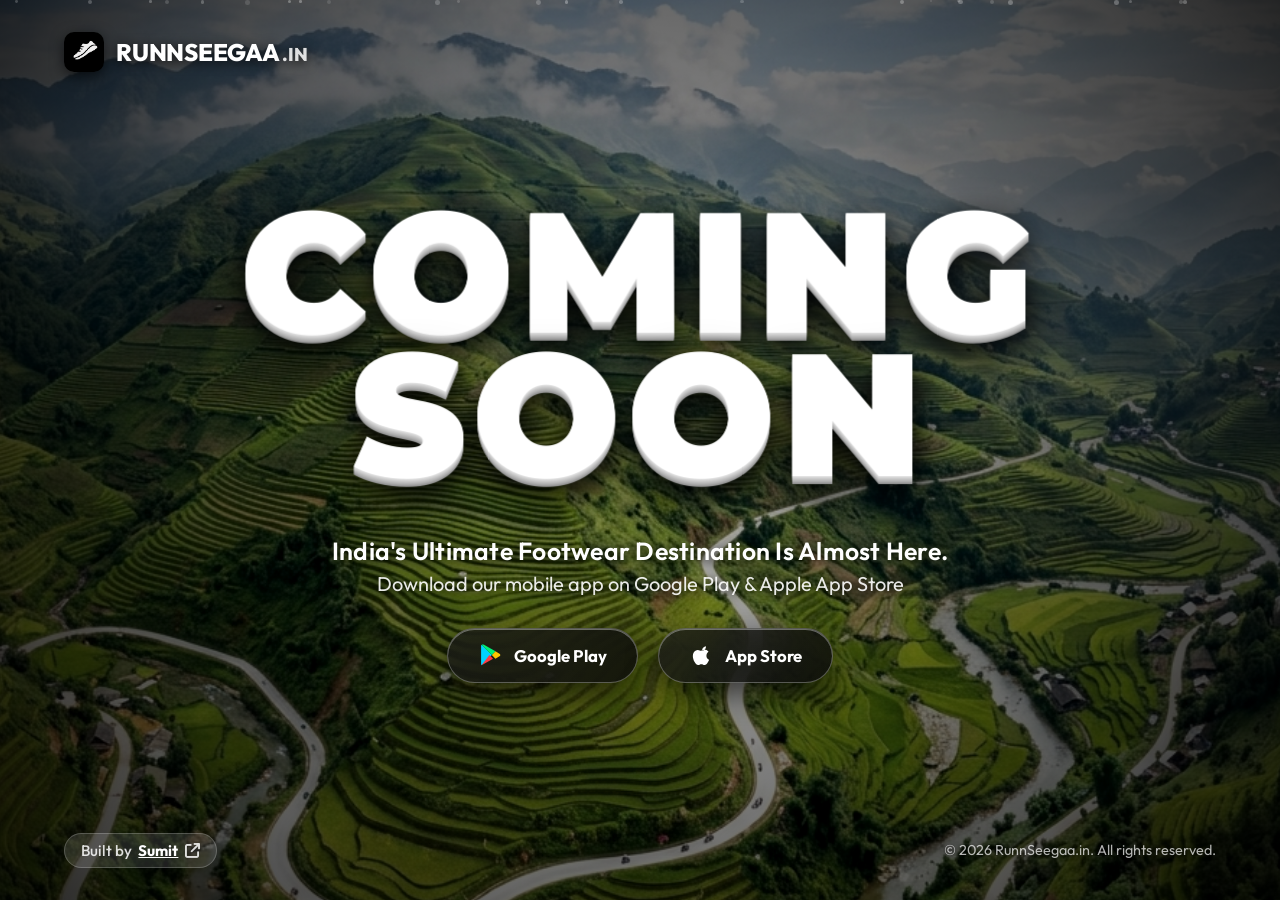
<file: index.html>
<!DOCTYPE html>
<html lang="en" dir="ltr">

<head>
  <!-- Basic Meta Tags -->
  <meta charset="UTF-8">
  <meta name="viewport" content="width=device-width, initial-scale=1.0">
  <title>RunnSeegaa - India's Ultimate Footwear & Sneaker Destination</title>
  <meta name="description"
    content="RunnSeegaa.in is India's premier online footwear destination for exclusive sneakers & athletic shoes. Download our mobile app now on Google Play Store & Apple App Store.">
  <meta name="keywords"
    content="RunnSeegaa, RunnSeegaa.in, sneakers India, buy shoes online, athletic footwear, exclusive sneakers, footwear app India, sneaker marketplace, online shoe shopping">
  <meta name="author" content="RunnSeegaa">
  <meta name="robots" content="index, follow, max-image-preview:large, max-snippet:-1, max-video-preview:-1">
  <link rel="canonical" href="https://runnseegaa.in/">

  <!-- Mobile & PWA Meta Tags -->
  <meta name="theme-color" content="#050505">
  <meta name="mobile-web-app-capable" content="yes">
  <meta name="apple-mobile-web-app-capable" content="yes">
  <meta name="apple-mobile-web-app-status-bar-style" content="black-translucent">
  <meta name="apple-mobile-web-app-title" content="RunnSeegaa">

  <!-- Open Graph / Facebook / WhatsApp Meta Tags -->
  <meta property="og:type" content="website">
  <meta property="og:site_name" content="RunnSeegaa">
  <meta property="og:url" content="https://runnseegaa.in/">
  <meta property="og:title" content="RunnSeegaa - India's Ultimate Footwear & Sneaker Destination">
  <meta property="og:description"
    content="RunnSeegaa.in is coming soon! Experience India's ultimate footwear destination for exclusive sneakers & athletic shoes. Download on Google Play & App Store.">
  <meta property="og:image" content="https://runnseegaa.in/images/hero-bg.png">
  <meta property="og:image:secure_url" content="https://runnseegaa.in/images/hero-bg.png">
  <meta property="og:image:type" content="image/png">
  <meta property="og:image:width" content="1200">
  <meta property="og:image:height" content="630">
  <meta property="og:image:alt" content="RunnSeegaa Footwear & Sneaker Destination Banner">
  <meta property="og:locale" content="en_IN">

  <!-- Twitter Card Meta Tags -->
  <meta name="twitter:card" content="summary_large_image">
  <meta name="twitter:site" content="@RunnSeegaa">
  <meta name="twitter:creator" content="@RunnSeegaa">
  <meta name="twitter:title" content="RunnSeegaa - India's Ultimate Footwear & Sneaker Destination">
  <meta name="twitter:description"
    content="RunnSeegaa.in is coming soon! Discover exclusive sneakers & athletic shoes. Download our app on Google Play & Apple App Store.">
  <meta name="twitter:image" content="https://runnseegaa.in/images/hero-bg.png">
  <meta name="twitter:image:alt" content="RunnSeegaa Sneakers Marketplace Banner">

  <!-- Resource Preloads & Preconnects for Core Web Vitals (LCP) -->
  <link rel="preload" as="image" href="images/hero-bg.png" type="image/png">
  <link rel="preconnect" href="https://fonts.googleapis.com">
  <link rel="preconnect" href="https://fonts.gstatic.com" crossorigin>
  <link
    href="https://fonts.googleapis.com/css2?family=Cinzel:wght@700;900&family=Montserrat:ital,wght@0,800;0,900;1,900&family=Outfit:wght@300;400;500;600;700;800;900&family=Space+Grotesk:wght@500;700&family=Syne:wght@700;800;900&display=swap"
    rel="stylesheet">

  <!-- Favicon & Touch Icons -->
  <link rel="icon" type="image/png" sizes="32x32" href="images/runnseega_logo.png">
  <link rel="apple-touch-icon" sizes="180x180" href="images/runnseega_logo.png">

  <!-- Font Awesome Icons -->
  <link rel="stylesheet" href="https://cdnjs.cloudflare.com/ajax/libs/font-awesome/6.4.0/css/all.min.css">

  <!-- Main Stylesheet -->
  <link rel="stylesheet" href="style.css">

  <!-- JSON-LD Structured Data Schema (Google Search Essentials Compliant) -->
  <script type="application/ld+json">
  {
    "@context": "https://schema.org",
    "@graph": [
      {
        "@type": "Organization",
        "@id": "https://runnseegaa.in/#organization",
        "name": "RunnSeegaa",
        "url": "https://runnseegaa.in/",
        "logo": {
          "@type": "ImageObject",
          "url": "https://runnseegaa.in/images/runnseega_logo.png",
          "caption": "RunnSeegaa Logo"
        },
        "image": "https://runnseegaa.in/images/hero-bg.png",
        "description": "India's premier online destination for exclusive sneakers, athletic shoes, and streetwear footwear.",
        "sameAs": [
          "https://play.google.com/store/apps/details?id=com.marketky.app",
          "https://apps.apple.com/us/app/runnseegaa-online-shoe-app/id6762041512"
        ]
      },
      {
        "@type": "WebSite",
        "@id": "https://runnseegaa.in/#website",
        "url": "https://runnseegaa.in/",
        "name": "RunnSeegaa",
        "description": "India's Ultimate Footwear & Sneaker Destination",
        "publisher": {
          "@id": "https://runnseegaa.in/#organization"
        },
        "inLanguage": "en-IN"
      },
      {
        "@type": "WebPage",
        "@id": "https://runnseegaa.in/#webpage",
        "url": "https://runnseegaa.in/",
        "name": "RunnSeegaa - India's Ultimate Footwear & Sneaker Destination",
        "isPartOf": {
          "@id": "https://runnseegaa.in/#website"
        },
        "about": {
          "@id": "https://runnseegaa.in/#organization"
        },
        "primaryImageOfPage": {
          "@type": "ImageObject",
          "url": "https://runnseegaa.in/images/hero-bg.png"
        },
        "description": "RunnSeegaa.in official website. Discover exclusive sneakers and athletic shoes on Google Play & App Store.",
        "inLanguage": "en-IN"
      },
      {
        "@type": "BreadcrumbList",
        "@id": "https://runnseegaa.in/#breadcrumb",
        "itemListElement": [
          {
            "@type": "ListItem",
            "position": 1,
            "name": "Home",
            "item": "https://runnseegaa.in/"
          }
        ]
      },
      {
        "@type": "MobileApplication",
        "name": "RunnSeegaa Online Shoe App",
        "operatingSystem": "ANDROID",
        "applicationCategory": "ShoppingApplication",
        "installUrl": "https://play.google.com/store/apps/details?id=com.marketky.app&pcampaignid=web_share",
        "author": {
          "@id": "https://runnseegaa.in/#organization"
        }
      },
      {
        "@type": "MobileApplication",
        "name": "RunnSeegaa Online Shoe App",
        "operatingSystem": "iOS",
        "applicationCategory": "ShoppingApplication",
        "installUrl": "https://apps.apple.com/us/app/runnseegaa-online-shoe-app/id6762041512",
        "author": {
          "@id": "https://runnseegaa.in/#organization"
        }
      },
      {
        "@type": "FAQPage",
        "@id": "https://runnseegaa.in/#faq",
        "mainEntity": [
          {
            "@type": "Question",
            "name": "What is RunnSeegaa?",
            "acceptedAnswer": {
              "@type": "Answer",
              "text": "RunnSeegaa is India's ultimate footwear destination offering exclusive sneakers, athletic shoes, and fashion footwear through mobile apps."
            }
          },
          {
            "@type": "Question",
            "name": "Where can I download the RunnSeegaa app?",
            "acceptedAnswer": {
              "@type": "Answer",
              "text": "The RunnSeegaa app is available for download on both Google Play Store for Android devices and Apple App Store for iOS."
            }
          }
        ]
      }
    ]
  }
  </script>
</head>

<body>

  <!-- Fullscreen Decorative Background Layers (Screen-Reader Hidden) -->
  <div class="bg-wrapper" aria-hidden="true">
    <div class="bg-slideshow" id="bgSlideshow">
      <div class="bg-slide active" style="background-image: url('images/hero-bg.png');"></div>
      <div class="bg-slide" style="background-image: url('images/bg_2.png');"></div>
      <div class="bg-slide" style="background-image: url('images/bg_3.png');"></div>
      <div class="bg-slide" style="background-image: url('images/bg_4.png');"></div>
    </div>
    <div class="bg-overlay"></div>

    <div class="particles-container" id="particles"></div>
  </div>

  <!-- Single Screen App Container -->
  <div class="app-container">

    <!-- Top Navigation Header -->
    <header class="navbar" id="navbar" role="banner" aria-label="RunnSeegaa Navigation Header">
      <a href="https://runnseegaa.in/" class="logo-container" aria-label="RunnSeegaa Homepage Link">
        <img src="images/runnseega_logo.png" alt="RunnSeegaa.in Official Brand Logo" class="logo-img-original" width="40" height="40" loading="eager">
        <span class="logo-text">RUNNSEEGAA<span class="logo-domain">.IN</span></span>
      </a>
    </header>

    <!-- Centered Hero Section -->
    <main class="hero-content" id="main-content" role="main" aria-label="Coming Soon Information">
      <section class="hero-center-box" id="heroCenter">

        <!-- Animated 3D Layered Heading -->
        <div class="typography-3d-wrap" id="typography3D">
          <h1 class="text-3d line-1">COMING</h1>
          <h2 class="text-3d line-2">SOON</h2>
        </div>

        <!-- Taglines for RunnSeegaa.in -->
        <p class="hero-tagline-main">India's Ultimate Footwear Destination Is Almost Here.</p>
        <p class="hero-tagline-sub">Download our mobile app on Google Play &amp; Apple App Store</p>

        <!-- Direct App Store & Play Store Action Bar -->
        <div class="hero-store-actions" role="group" aria-label="Mobile App Store Download Links">
          
          <!-- Google Play Store Button -->
          <a href="https://play.google.com/store/apps/details?id=com.marketky.app&amp;pcampaignid=web_share"
            target="_blank"
            rel="noopener noreferrer"
            class="hero-store-btn playstore"
            aria-label="Download RunnSeegaa App on Google Play Store">
            <svg class="official-store-icon" width="24" height="24" viewBox="0 0 24 24" fill="none" aria-hidden="true">
              <path d="M3.609 1.814L13.793 12 3.61 22.185c-.328-.328-.51-.787-.51-1.282V3.096c0-.495.182-.954.51-1.282z" fill="#00D2FF" />
              <path d="M17.442 8.351l-3.649 3.649L13.793 12l3.649 3.649 3.992-2.281c1.144-.654 1.144-2.083 0-2.737l-3.992-2.28z" fill="#FFC700" />
              <path d="M3.609 1.814l10.184 10.186 3.649-3.649-11.45-6.543c-.765-.437-1.68-.437-2.383 0z" fill="#00F076" />
              <path d="M3.609 22.185l11.45-6.543-3.649-3.649L3.609 22.185z" fill="#FF3A44" />
            </svg>
            <span>Google Play</span>
          </a>

          <!-- Apple App Store Button -->
          <a href="https://apps.apple.com/us/app/runnseegaa-online-shoe-app/id6762041512"
            target="_blank"
            rel="noopener noreferrer"
            class="hero-store-btn appstore"
            aria-label="Download RunnSeegaa App on Apple App Store">
            <svg class="official-store-icon apple-icon" width="24" height="24" viewBox="0 0 24 24" fill="currentColor" aria-hidden="true">
              <path d="M18.71 19.5c-.83 1.24-1.71 2.45-3.05 2.47-1.34.03-1.77-.79-3.29-.79-1.53 0-2 .77-3.27.82-1.31.05-2.3-1.32-3.14-2.53C4.25 17 2.94 12.45 4.7 9.39c.87-1.52 2.43-2.48 4.12-2.51 1.28-.02 2.5.87 3.29.87.78 0 2.26-1.07 3.81-.91.65.03 2.47.26 3.64 1.98-.09.06-2.17 1.28-2.15 3.81.03 3.02 2.65 4.03 2.68 4.04-.03.07-.42 1.44-1.38 2.83M15.97 6.36c.66-.8 1.11-1.92.99-3.04-.96.04-2.12.64-2.8 1.44-.61.71-1.14 1.86-1 2.97 1.07.08 2.15-.57 2.81-1.37z" />
            </svg>
            <span>App Store</span>
          </a>

        </div>

      </section>
    </main>

    <!-- Bottom Footer -->
    <footer class="footer" role="contentinfo" aria-label="Page Footer">
      <div class="footer-portfolio">
        <a href="https://sumit-portfolio-three-theta.vercel.app/" target="_blank" rel="noopener noreferrer" aria-label="Visit Developer Portfolio by Sumit">
          Built by <span>Sumit</span> <i class="fa-solid fa-arrow-up-right-from-square" aria-hidden="true"></i>
        </a>
      </div>

      <div class="footer-copyright">
        © 2026 RunnSeegaa.in. All rights reserved.
      </div>
    </footer>

  </div>

  <script src="main.js" defer></script>
</body>

</html>
</file>
<file: style.css>
/* ==========================================================================
   RunnSeegaa Coming Soon Landing Page - Luxury Black & White Theme (100vh)
   ========================================================================== */

:root {
  --primary-btn-bg: #ffffff;
  --primary-btn-text: #000000;
  --primary-btn-hover: #e2e8f0;
  --text-white: #ffffff;
  --text-muted: rgba(255, 255, 255, 0.85);
  --glass-bg: rgba(0, 0, 0, 0.65);
  --glass-border: rgba(255, 255, 255, 0.25);
  --glass-glow: rgba(255, 255, 255, 0.15);
  --font-main: 'Outfit', 'Plus Jakarta Sans', sans-serif;
  --font-heading: 'Montserrat', sans-serif;
}

* {
  margin: 0;
  padding: 0;
  box-sizing: border-box;
}

html,
body {
  width: 100%;
  height: 100vh;
  overflow: hidden;
  font-family: var(--font-main);
  background-color: #050505;
  color: var(--text-white);
  -webkit-font-smoothing: antialiased;
}

/* Accessibility & High-Contrast Focus Visible Outline */
:focus-visible {
  outline: 3px solid #ffffff;
  outline-offset: 4px;
  border-radius: 6px;
}

a.logo-container {
  text-decoration: none;
}

/* ==========================================
   Background & Parallax Layer
   ========================================== */
.bg-wrapper {
  position: fixed;
  top: 0;
  left: 0;
  width: 100vw;
  height: 100vh;
  z-index: 1;
  overflow: hidden;
}

.bg-slideshow {
  position: absolute;
  top: 0;
  left: 0;
  width: 100%;
  height: 100%;
}

.bg-slide {
  position: absolute;
  top: -5%;
  left: -5%;
  width: 110%;
  height: 110%;
  background-size: cover;
  background-position: center center;
  opacity: 0;
  transition: opacity 1.8s ease-in-out, transform 0.2s cubic-bezier(0.16, 1, 0.3, 1);
  transform: scale(1.05);
  filter: grayscale(15%) contrast(108%);
}

.bg-slide.active {
  opacity: 1;
}

.bg-overlay {
  position: absolute;
  top: 0;
  left: 0;
  width: 100%;
  height: 100%;
  background: radial-gradient(circle at center,
      rgba(0, 0, 0, 0.25) 0%,
      rgba(0, 0, 0, 0.55) 50%,
      rgba(0, 0, 0, 0.85) 100%);
  pointer-events: none;
}

.particles-container {
  position: absolute;
  top: 0;
  left: 0;
  width: 100%;
  height: 100%;
  pointer-events: none;
}

.particle {
  position: absolute;
  background: rgba(255, 255, 255, 0.45);
  border-radius: 50%;
  animation: floatUp linear infinite;
}

@keyframes floatUp {
  0% {
    transform: translateY(100vh) scale(0.5);
    opacity: 0;
  }

  50% {
    opacity: 0.8;
  }

  100% {
    transform: translateY(-10vh) scale(1.2);
    opacity: 0;
  }
}

/* ==========================================
   Single Screen App Container (100vh)
   ========================================== */
.app-container {
  position: relative;
  z-index: 10;
  width: 100vw;
  height: 100vh;
  display: flex;
  flex-direction: column;
  justify-content: space-between;
  padding: 2rem 4rem;
  overflow: hidden;
}

/* ==========================================
   Navigation Bar
   ========================================== */
.navbar {
  display: flex;
  align-items: center;
  justify-content: space-between;
  width: 100%;
  flex-shrink: 0;
}

.logo-container {
  display: flex;
  align-items: center;
  gap: 0.75rem;
  cursor: pointer;
  user-select: none;
}

.logo-img-original {
  height: 40px;
  width: auto;
  border-radius: 10px;
  object-fit: contain;
  box-shadow: 0 4px 14px rgba(0, 0, 0, 0.6);
  transition: transform 0.3s ease;
}

.logo-container:hover .logo-img-original {
  transform: scale(1.06);
}

.logo-text {
  font-family: 'Outfit', 'Plus Jakarta Sans', sans-serif;
  font-weight: 800;
  font-size: 1.5rem;
  letter-spacing: -0.01em;
  color: #ffffff;
  text-shadow: 0 2px 12px rgba(0, 0, 0, 0.85);
  display: inline-flex;
  align-items: baseline;
}

.logo-domain {
  font-family: 'Outfit', 'Plus Jakarta Sans', sans-serif;
  font-weight: 800;
  font-size: 1.15rem;
  color: rgba(255, 255, 255, 0.85);
  margin-left: 2px;
  letter-spacing: 0.02em;
}

.official-store-icon {
  width: 24px;
  height: 24px;
  flex-shrink: 0;
  transition: transform 0.3s ease;
}

.modal-store-icon {
  width: 32px;
  height: 32px;
  flex-shrink: 0;
}

.nav-actions {
  display: flex;
  align-items: center;
  gap: 1rem;
}

.portfolio-btn {
  background: rgba(255, 255, 255, 0.12);
  backdrop-filter: blur(12px);
  border: 1px solid rgba(255, 255, 255, 0.25);
  color: white;
  padding: 0.7rem 1.2rem;
  border-radius: 10px;
  text-decoration: none;
  font-weight: 600;
  font-size: 0.95rem;
  display: flex;
  align-items: center;
  gap: 0.5rem;
  transition: all 0.3s ease;
}

.portfolio-btn:hover {
  background: #ffffff;
  color: #000000;
  transform: translateY(-2px);
  box-shadow: 0 6px 18px rgba(255, 255, 255, 0.3);
}

.btn-primary {
  background: #ffffff;
  color: #000000;
  font-family: var(--font-main);
  font-weight: 700;
  font-size: 1rem;
  padding: 0.8rem 1.6rem;
  border-radius: 10px;
  border: 1px solid #ffffff;
  cursor: pointer;
  display: flex;
  align-items: center;
  gap: 0.6rem;
  box-shadow: 0 6px 20px rgba(255, 255, 255, 0.25);
  transition: all 0.3s cubic-bezier(0.16, 1, 0.3, 1);
}

.btn-primary:hover {
  background: #e2e8f0;
  color: #000000;
  transform: translateY(-2px);
  box-shadow: 0 10px 25px rgba(255, 255, 255, 0.4);
}

/* ==========================================
   Hero Main Content (Centered 100vh)
   ========================================== */
.hero-content {
  flex: 1;
  display: flex;
  align-items: center;
  justify-content: center;
  text-align: center;
}

.hero-center-box {
  max-width: 950px;
  width: 100%;
  display: flex;
  flex-direction: column;
  align-items: center;
  justify-content: center;
}

/* ==========================================
   Monochrome 3D Layered Typography Animation
   ========================================== */
.typography-3d-wrap {
  margin-bottom: 3.5rem;
  user-select: none;
  perspective: 1200px;
  animation: heroPulseFloat 6s ease-in-out infinite alternate;
}

@keyframes heroPulseFloat {
  0% {
    transform: translateY(0px) scale(1);
  }

  50% {
    transform: translateY(-8px) scale(1.01);
  }

  100% {
    transform: translateY(4px) scale(0.995);
  }
}

.text-3d {
  font-family: var(--font-heading);
  font-weight: 900;
  font-size: clamp(5rem, 13vw, 11rem);
  line-height: 0.82;
  letter-spacing: 0.04em;
  color: #ffffff;
  text-transform: uppercase;

  /* Stacked Monochrome Depth Shadow Effect */
  text-shadow:
    0 1px 0 #dedede,
    0 2px 0 #d4d4d4,
    0 3px 0 #cacaca,
    0 4px 0 #c0c0c0,
    0 5px 0 #b6b6b6,
    0 6px 0 #acacac,
    0 7px 0 #9e9e9e,
    0 8px 0 #909090,
    0 10px 25px rgba(0, 0, 0, 0.85),
    0 20px 45px rgba(0, 0, 0, 0.7);

  transform-style: preserve-3d;
  transition: transform 0.2s ease-out;
}

.text-3d.line-1 {
  transform: translateZ(25px);
}

.text-3d.line-2 {
  transform: translateZ(50px);
}

/* ==========================================
   Subtitles & Store Actions
   ========================================== */
.hero-tagline-main {
  font-size: clamp(1.2rem, 2.3vw, 1.55rem);
  font-weight: 600;
  color: #ffffff;
  margin-bottom: 0.3rem;
  text-shadow: 0 2px 12px rgba(0, 0, 0, 0.9);
  letter-spacing: 0.01em;
}

.hero-tagline-sub {
  font-size: clamp(1rem, 1.8vw, 1.25rem);
  font-weight: 400;
  color: rgba(255, 255, 255, 0.9);
  margin-bottom: 2rem;
  text-shadow: 0 2px 10px rgba(0, 0, 0, 0.9);
}

/* Hero Store Actions */
.hero-store-actions {
  display: flex;
  align-items: center;
  gap: 1.2rem;
}

.hero-store-btn {
  display: flex;
  align-items: center;
  gap: 0.75rem;
  padding: 0.9rem 1.9rem;
  border-radius: 50px;
  text-decoration: none;
  font-weight: 700;
  font-size: 1.05rem;
  color: #ffffff;
  background: linear-gradient(135deg, rgba(25, 25, 25, 0.75), rgba(10, 10, 10, 0.85));
  backdrop-filter: blur(20px);
  -webkit-backdrop-filter: blur(20px);
  border: 1px solid rgba(255, 255, 255, 0.28);
  box-shadow: 0 12px 30px rgba(0, 0, 0, 0.6), inset 0 1px 0 rgba(255, 255, 255, 0.35);
  transition: all 0.35s cubic-bezier(0.16, 1, 0.3, 1);
  position: relative;
  overflow: hidden;
}

.hero-store-btn::after {
  content: '';
  position: absolute;
  top: -50%;
  left: -60%;
  width: 50%;
  height: 200%;
  background: linear-gradient(90deg, transparent, rgba(255, 255, 255, 0.25), transparent);
  transform: rotate(25deg);
  transition: all 0.6s ease;
}

.hero-store-btn:hover::after {
  left: 130%;
}

.hero-store-btn:hover {
  background: #ffffff;
  color: #000000;
  border-color: #ffffff;
  transform: translateY(-4px) scale(1.02);
  box-shadow: 0 15px 35px rgba(255, 255, 255, 0.4), 0 0 15px rgba(255, 255, 255, 0.2);
}

/* ==========================================
   Footer Section
   ========================================== */
.footer {
  display: flex;
  align-items: center;
  justify-content: space-between;
  width: 100%;
  flex-shrink: 0;
  padding-top: 1rem;
}

.footer-portfolio a {
  color: rgba(255, 255, 255, 0.85);
  text-decoration: none;
  font-size: 0.95rem;
  font-weight: 500;
  display: flex;
  align-items: center;
  gap: 0.4rem;
  background: rgba(255, 255, 255, 0.12);
  padding: 0.45rem 1rem;
  border-radius: 20px;
  border: 1px solid rgba(255, 255, 255, 0.2);
  transition: all 0.3s ease;
}

.footer-portfolio a span {
  color: #ffffff;
  font-weight: 700;
  text-decoration: underline;
}

.footer-portfolio a:hover {
  background: #ffffff;
  color: #000000;
  transform: translateY(-2px);
}

.footer-portfolio a:hover span {
  color: #000000;
}

.footer-copyright {
  font-size: 0.9rem;
  color: rgba(255, 255, 255, 0.7);
  text-shadow: 0 1px 4px rgba(0, 0, 0, 0.8);
}

/* ==========================================
   Full Responsive Breakpoints System
   ========================================== */

/* Tablet & Medium Screen (max-width: 1024px) */
@media (max-width: 1024px) {
  .app-container {
    padding: 2rem 2.5rem;
  }

  .text-3d {
    font-size: clamp(4.5rem, 13vw, 8.5rem);
  }
}

/* Small Tablet & Mobile Landscape (max-width: 768px) */
@media (max-width: 768px) {

  html,
  body {
    height: 100%;
    min-height: 100vh;
    min-height: 100dvh;
  }

  .app-container {
    padding: 1.5rem 1.5rem;
    height: 100%;
    min-height: 100vh;
    min-height: 100dvh;
  }

  .logo-text {
    font-size: 1.4rem;
  }

  .logo-img-original {
    height: 38px;
  }

  .hero-tagline-main {
    font-size: 1.15rem;
  }

  .hero-tagline-sub {
    font-size: 0.95rem;
    margin-bottom: 1.5rem;
  }

  .modal-card {
    padding: 2rem 1.25rem;
    max-height: 88vh;
    overflow-y: auto;
  }
}

/* Mobile Phones (max-width: 600px) */
@media (max-width: 600px) {
  .nav-actions {
    display: none !important;
  }

  .navbar {
    justify-content: center;
  }
}

/* Mobile Phones (max-width: 480px) */
@media (max-width: 480px) {
  .app-container {
    padding: 1.2rem 0.85rem;
  }

  .logo-text {
    font-size: 1.25rem;
  }

  .logo-tm {
    font-size: 0.75rem;
  }

  .text-3d {
    font-size: clamp(3.2rem, 14vw, 5.5rem);
    letter-spacing: 0.02em;
    text-shadow:
      0 1px 0 #dedede,
      0 2px 0 #cccccc,
      0 3px 0 #bbbbbb,
      0 4px 0 #aaaaaa,
      0 5px 15px rgba(0, 0, 0, 0.85);
  }

  .hero-store-actions {
    flex-direction: column;
    gap: 0.75rem;
    width: 100%;
    max-width: 280px;
  }

  .hero-store-btn {
    width: 100%;
    justify-content: center;
    padding: 0.8rem 1.4rem;
    font-size: 0.95rem;
  }

  .footer {
    flex-direction: column;
    gap: 0.6rem;
    text-align: center;
  }

  .footer-copyright {
    font-size: 0.8rem;
  }
}

/* Ultra Small Phones (max-width: 360px) */
@media (max-width: 360px) {
  .logo-text {
    font-size: 1rem;
  }

  .btn-primary {
    padding: 0.5rem 0.8rem;
    font-size: 0.78rem;
  }

  .text-3d {
    font-size: 2.8rem;
  }
}
</file>
